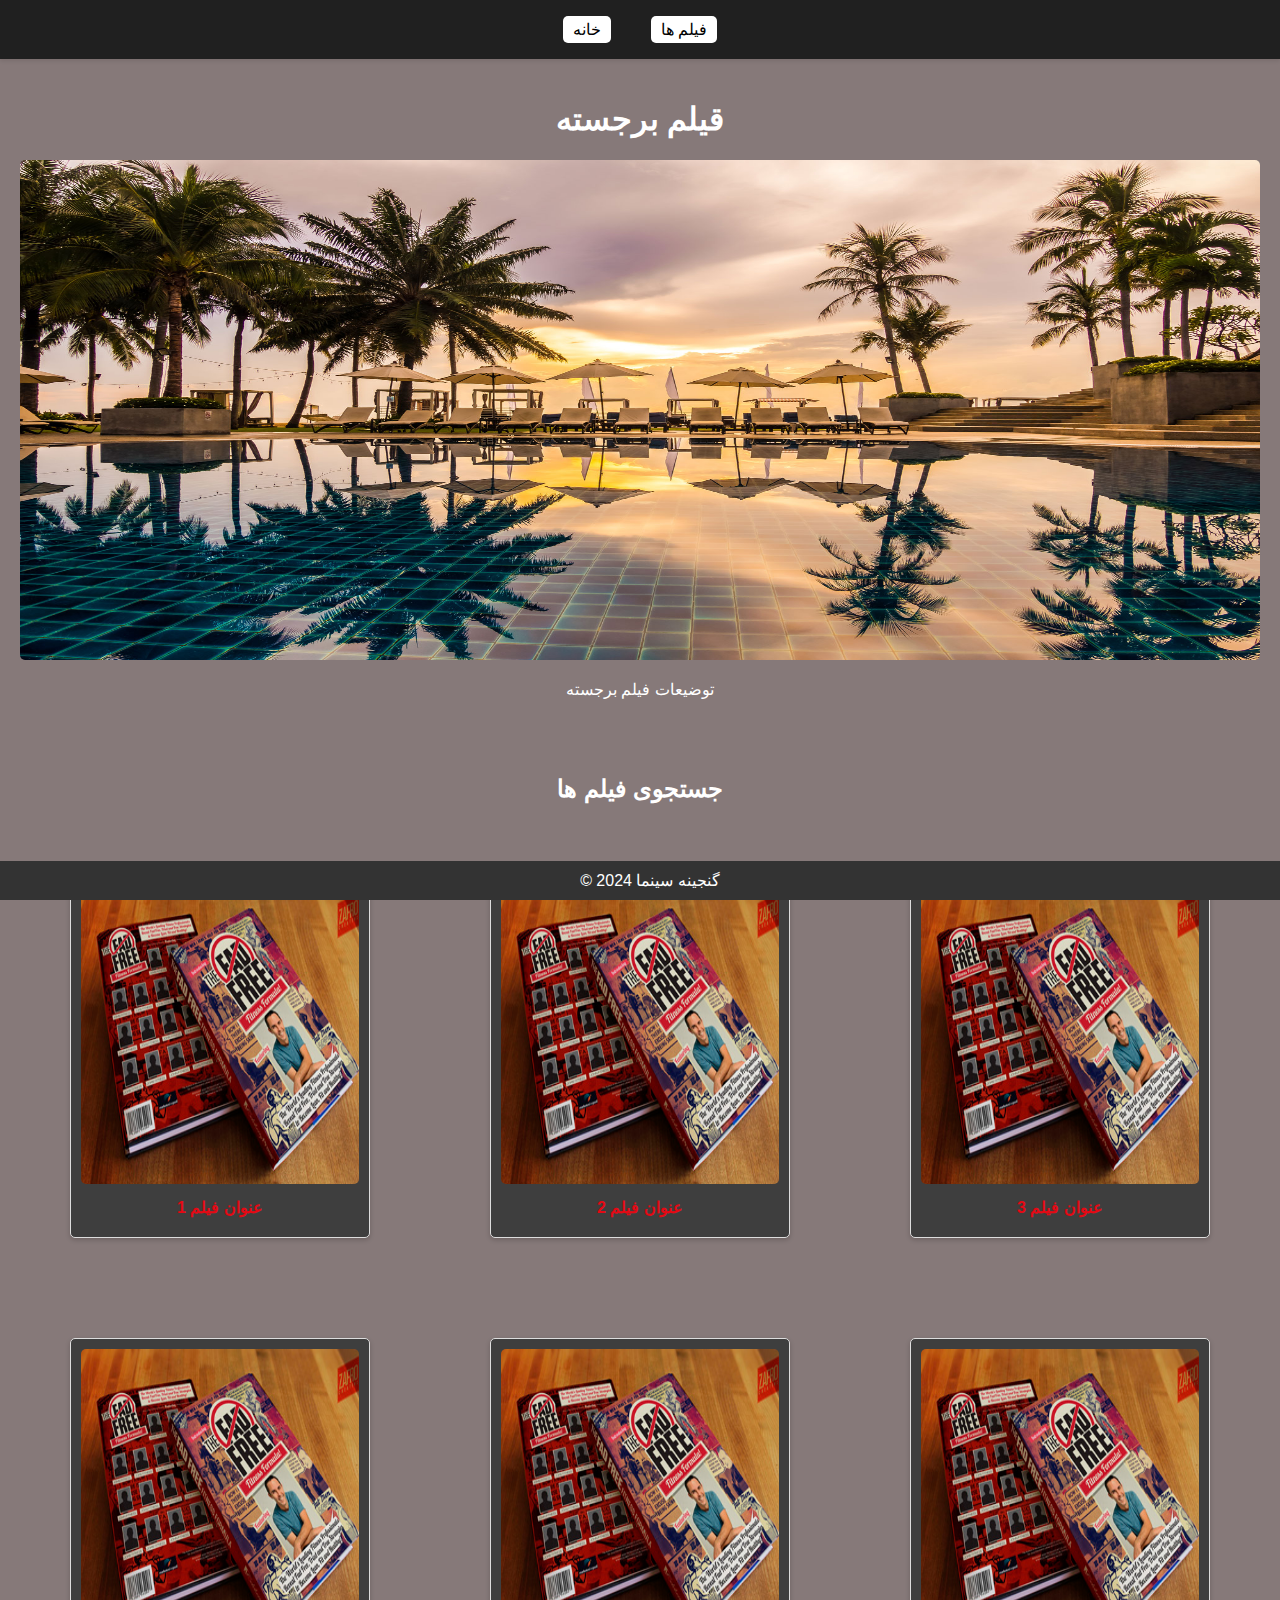
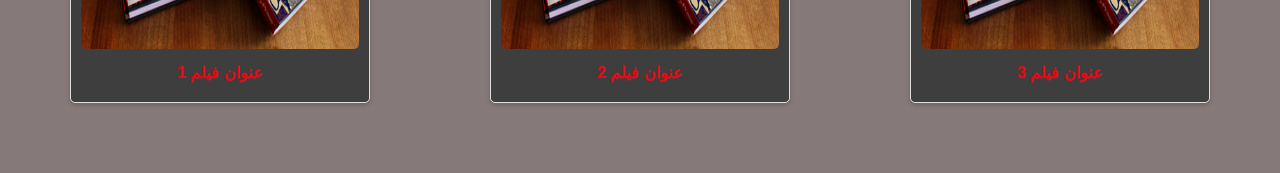
<file: index.html>
<!DOCTYPE html>
<html lang="en">
<head>
    <meta charset="UTF-8">
    <meta name="viewport" content="width=device-width, initial-scale=1.0">
    <meta http-equiv="X-UA-Compatible" content="ie=edge">
    <title>گنجینه سینما</title>

    <Link rel="stylesheet" href="css/style.css">
    <link rel="stylesheet" href="images/icon.png">
    <link rel="stylesheet" href="fonts/">
</head>
<body>
    <header>
        <nav>
            <ul>
                <li>
                    <a href="index.html"><i class="fas fa-home"></i>خانه</a>
                </li>
                <li>
                    <a href="movies.html"><i class="fas fa-film"></i>فیلم ها</a>
                </li>
            </ul>
        </nav>
    </header>


    <main>
        <section class="featured">
            <h1>قیلم برجسته</h1>
            <img src="images/bg_1.jpg" alt="" height="500px;" width="100%;">
            <p>توضیعات فیلم برجسته</p>
        </section>
        <section class="movies">
            <h2>جستجوی فیلم ها</h2>
            <div class="movie-grid">
                <div class="movie-item">
                    <img src="images/port01.jpg" alt="">
                    <a href="movies.html">
                        <h3>عنوان فیلم 1</h3>
                        <i class="fas fa-play-circle play-icon"></i>
                    </a>
                </div>

                <div class="movie-item">
                    <img src="images/port01.jpg" alt="">
                    <a href="movies.html">
                        <h3>عنوان فیلم 2</h3>
                        <i class="fas fa-play-circle play-icon"></i>
                    </a>
                </div>

                <div class="movie-item">
                    <img src="images/port01.jpg" alt="">
                    <a href="movies.html">
                        <h3>عنوان فیلم 3</h3>
                        <i class="fas fa-play-circle play-icon"></i>
                    </a>
                </div>
            </div>

            <div class="movie-grid">
                    <div class="movie-item">
                        <img src="images/port01.jpg" alt="">
                        <a href="movies.html">
                            <h3>عنوان فیلم 1</h3>
                            <i class="fas fa-play-circle play-icon"></i>
                        </a>
                    </div>
    
                    <div class="movie-item">
                        <img src="images/port01.jpg" alt="">
                        <a href="movies.html">
                            <h3>عنوان فیلم 2</h3>
                            <i class="fas fa-play-circle play-icon"></i>
                        </a>
                    </div>
    
                    <div class="movie-item">
                        <img src="images/port01.jpg" alt="">
                        <a href="movies.html">
                            <h3>عنوان فیلم 3</h3>
                            <i class="fas fa-play-circle play-icon"></i>
                        </a>
                    </div>
                </div>
        </section>
    </main>
    <footer>
         &copy; 2024 گنجینه سینما
    </footer>
</body>
</html>
</file>
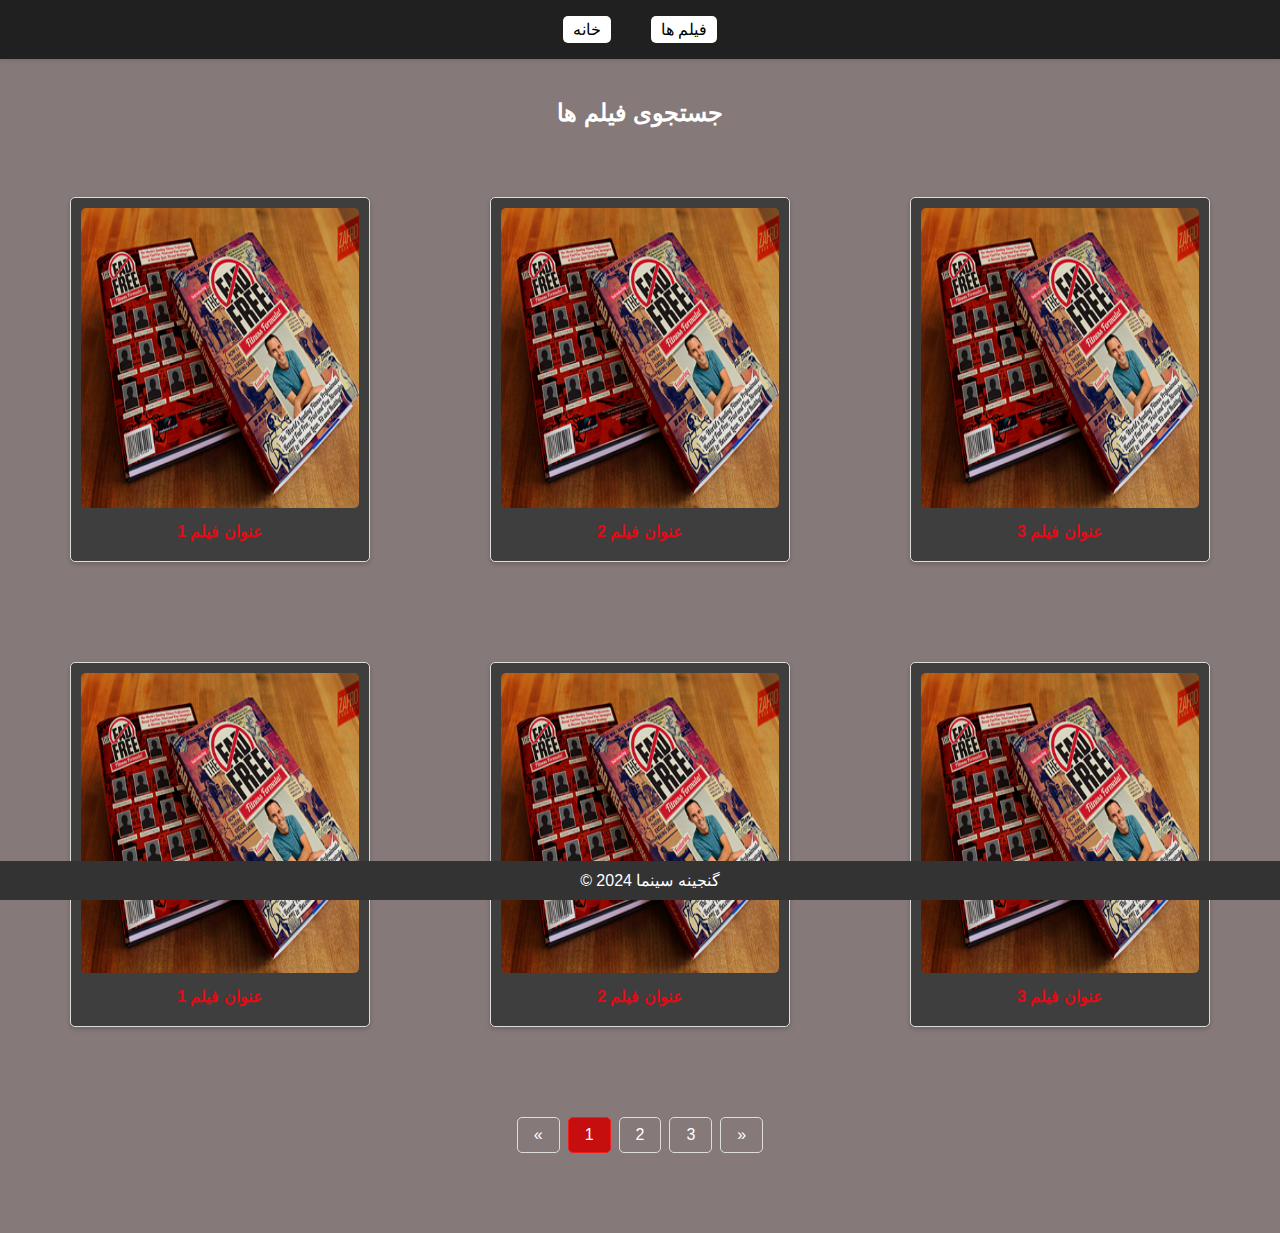
<file: movies.html>
<!DOCTYPE html>
<html lang="en">
<head>
    <meta charset="UTF-8">
    <meta name="viewport" content="width=device-width, initial-scale=1.0">
    <meta http-equiv="X-UA-Compatible" content="ie=edge">
    <title>گنجینه سینما</title>

    <Link rel="stylesheet" href="css/style.css">
    <link rel="stylesheet" href="images/icon.png">
    <link rel="stylesheet" href="fonts/">
</head>
<body>
    <header>
        <nav>
            <ul>
                <li>
                    <a href="index.html"><i class="fas fa-home"></i>خانه</a>
                </li>
                <li>
                    <a href="movies.html"><i class="fas fa-film"></i>فیلم ها</a>
                </li>
            </ul>
        </nav>
    </header>


    <main>
        <section class="movies">
            <h2>جستجوی فیلم ها</h2>
            <div class="movie-grid">
                <div class="movie-item">
                    <img src="images/port01.jpg" alt="">
                    <a href="movie-detail.html">
                        <h3>عنوان فیلم 1</h3>
                        <i class="fas fa-play-circle play-icon"></i>
                    </a>
                </div>

                <div class="movie-item">
                    <img src="images/port01.jpg" alt="">
                    <a href="movie-detail.html">
                        <h3>عنوان فیلم 2</h3>
                        <i class="fas fa-play-circle play-icon"></i>
                    </a>
                </div>

                <div class="movie-item">
                    <img src="images/port01.jpg" alt="">
                    <a href="movie-detail.html">
                        <h3>عنوان فیلم 3</h3>
                        <i class="fas fa-play-circle play-icon"></i>
                    </a>
                </div>
            </div>

            <div class="movie-grid">
                    <div class="movie-item">
                        <img src="images/port01.jpg" alt="">
                        <a href="movie-detail.html">
                            <h3>عنوان فیلم 1</h3>
                            <i class="fas fa-play-circle play-icon"></i>
                        </a>
                    </div>
    
                    <div class="movie-item">
                        <img src="images/port01.jpg" alt="">
                        <a href="movie-detail.html">
                            <h3>عنوان فیلم 2</h3>
                            <i class="fas fa-play-circle play-icon"></i>
                        </a>
                    </div>
    
                    <div class="movie-item">
                        <img src="images/port01.jpg" alt="">
                        <a href="movie-detail.html">
                            <h3>عنوان فیلم 3</h3>
                            <i class="fas fa-play-circle play-icon"></i>
                        </a>
                    </div>
                </div>
        </section>
        <div class="paganition">
                <a href="movies-page1.html">&laquo;</a>
                <a class="active" href="movies-page1.html">1</a>
                <a href="movies-page2.html">2</a>
                <a href="movies-page3.html">3</a>
                <a href="movies-page3.html">&raquo;</a>

            </div>
    </main>
    <footer>
         &copy; 2024 گنجینه سینما
    </footer>
</body>
</html>
</file>
<file: css/style.css>
body{
    font-family: 'arial', sans-serif;
    background-color: #867979;
    color: #fff;
    margin: 0;
    padding: 0;
}

ul, a{
    list-style: none;
    padding: 0;
    margin: 0;
    text-decoration: none;
    color: inherit;
}

header{
    background-color: #202020;
    padding: 20px 0;
    box-shadow: 0 2px 4px rgba(0, 0, 0, 0.1);
    color: black;
}

nav ul {
    display: flex;
    justify-content: center;
}

nav ul li{
    margin: 0 20px;
}

nav ul li a{
    background-color: #fff;
    font-size: 16px;
    padding: 5px 10px;
    border-radius: 5px;
    transition: background-color 0.3s;
}

nav ul li a:hover, nav ul li a:focus{
    background-color: #e50914;
}

.featured, .movies, .movies-container{
    text-align: center;
    padding: 20px;
}

.movie-item img{
    max-width: 100%;
    height: 300px;
    border-radius: 5px;
    transition: transform 0.3s ease;
}

.featured img, .movie-detail img, .movie-item img{
    max-width: 100%;
    border-radius: 5px;
    transition: transform 0.3s ease;
}

footer{
    background: #333;
    color: white;
    text-align: center;
    padding: 10px;
    position: fixed;
    bottom: 0;
    width: 100%;
}

.movie-grid{
    display: grid;
    grid-template-columns: repeat(auto-fit, minmax(200px, 1fr));
    gap: 20px;
}

.movie-item{
    background-color: #3e3e3e;
    border: 1px solid #ddd;
    border-radius: 5px;
    box-shadow: 0 2px 5px rgba(0, 0, 0, 0.2);
    position: relative;
    padding: 10px;
    margin: 50px;
}

.movie-detail{
    max-width: 800px;;
}

.movie-item h3, .movie-detail h1{
    color: #e50914;
    margin: 10px 0;
    font-size: 1rem;
}

.movie-item:hover{
    transform: scale(1.05);
}

.play-icon{
    position: absolute;
    top: 50%;
    left: 50%;
    transform: translate(-50%, -50%);
    font-size: 3rem;
    color: #c60e0e;
    padding-left: 10px;
    border-radius: 100%;
    cursor: pointer;
    transition: background-color 0.3s ease, opacity 0.3s ease;
    opacity: 0;
}

.movie-item:hover, .play-icon{
    opacity: 1;
}

.paganition{
    display: flex;
    justify-content: center;
    margin: 20px 0;
    margin-bottom: 80px;
    padding: 0;
}
 .paganition a{
     color: white;
     float: left;
     padding: 8px 16px;
     text-decoration: none;
     transition: background-color .3s;
     border: 1px solid #ddd;
     margin: 0 4px;
     border-radius: 5px;
 }
.paganition a.active{
    background-color: #c60e0e;
    color: white;
    border: 1px solid rgb(240, 29, 29)
}
.paganition a:hover:not(.active){
    background-color: #ddd;
    color: #333;
}
</file>
